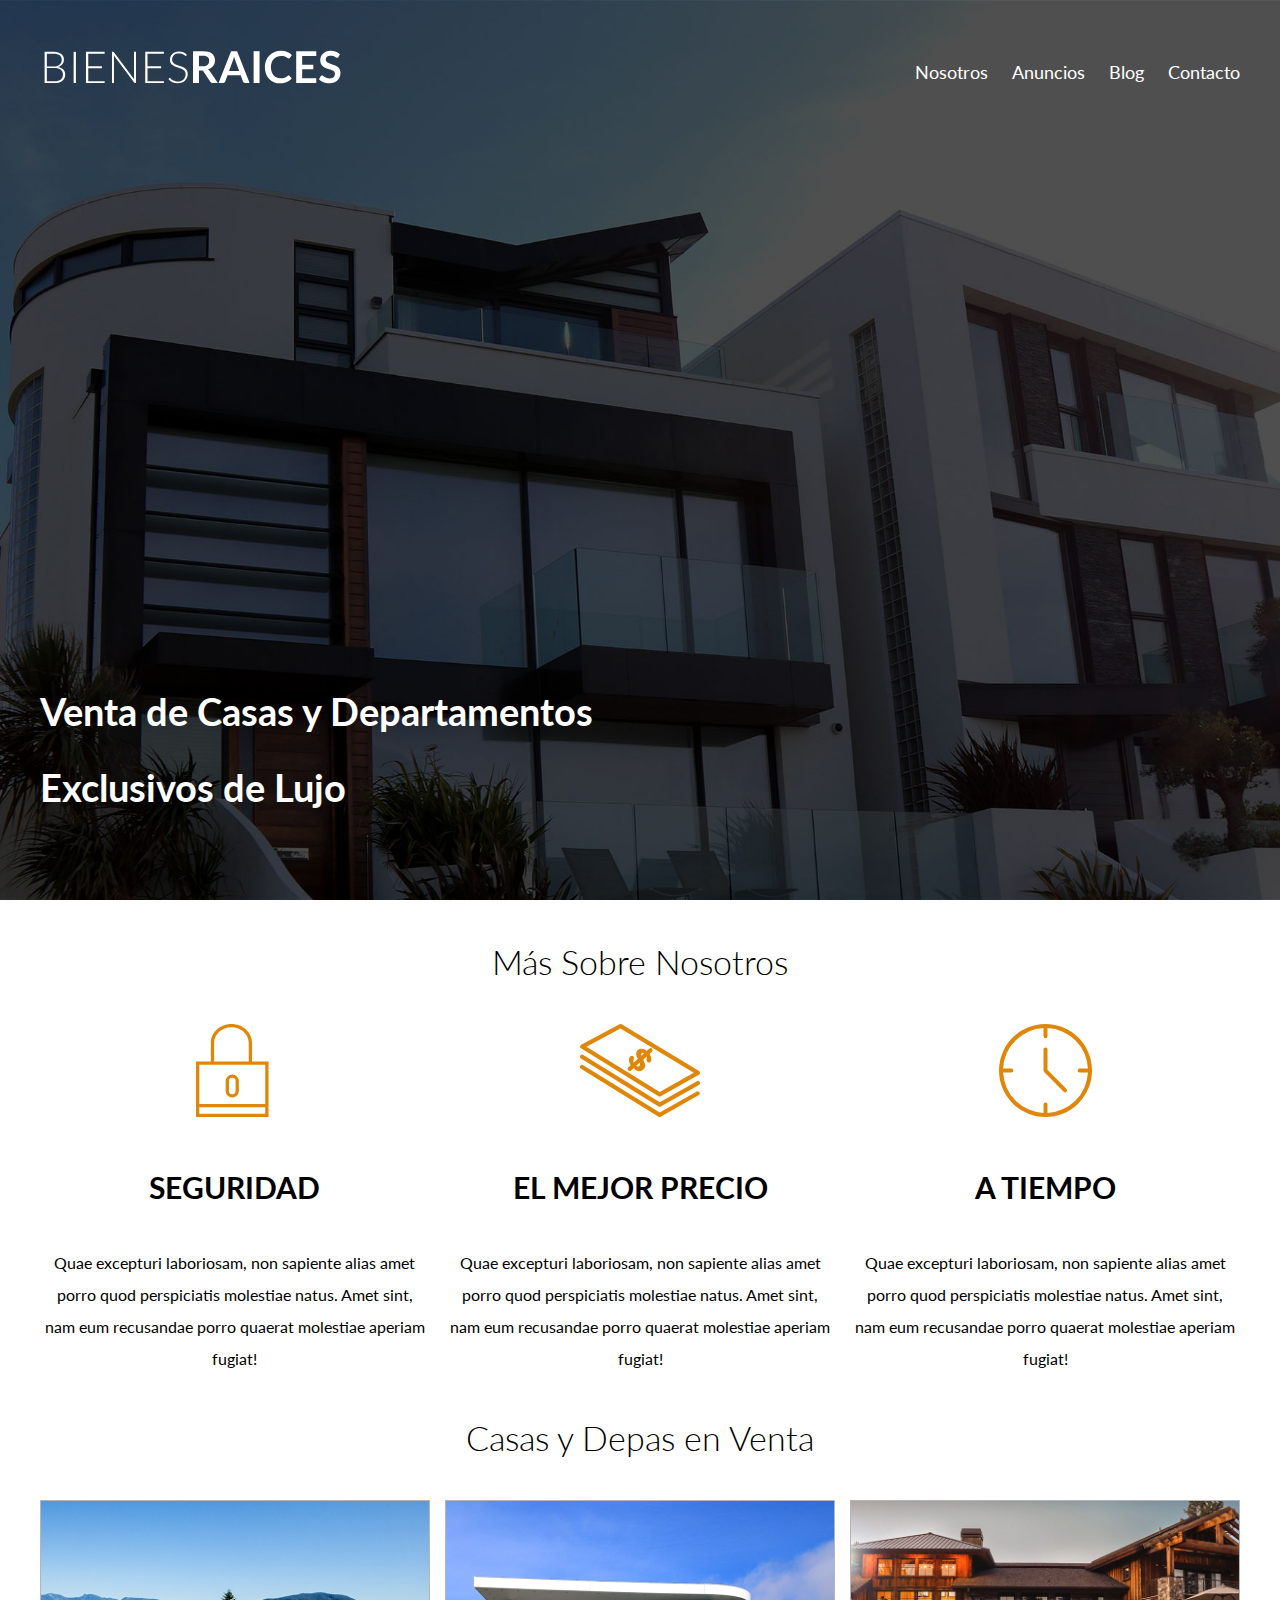
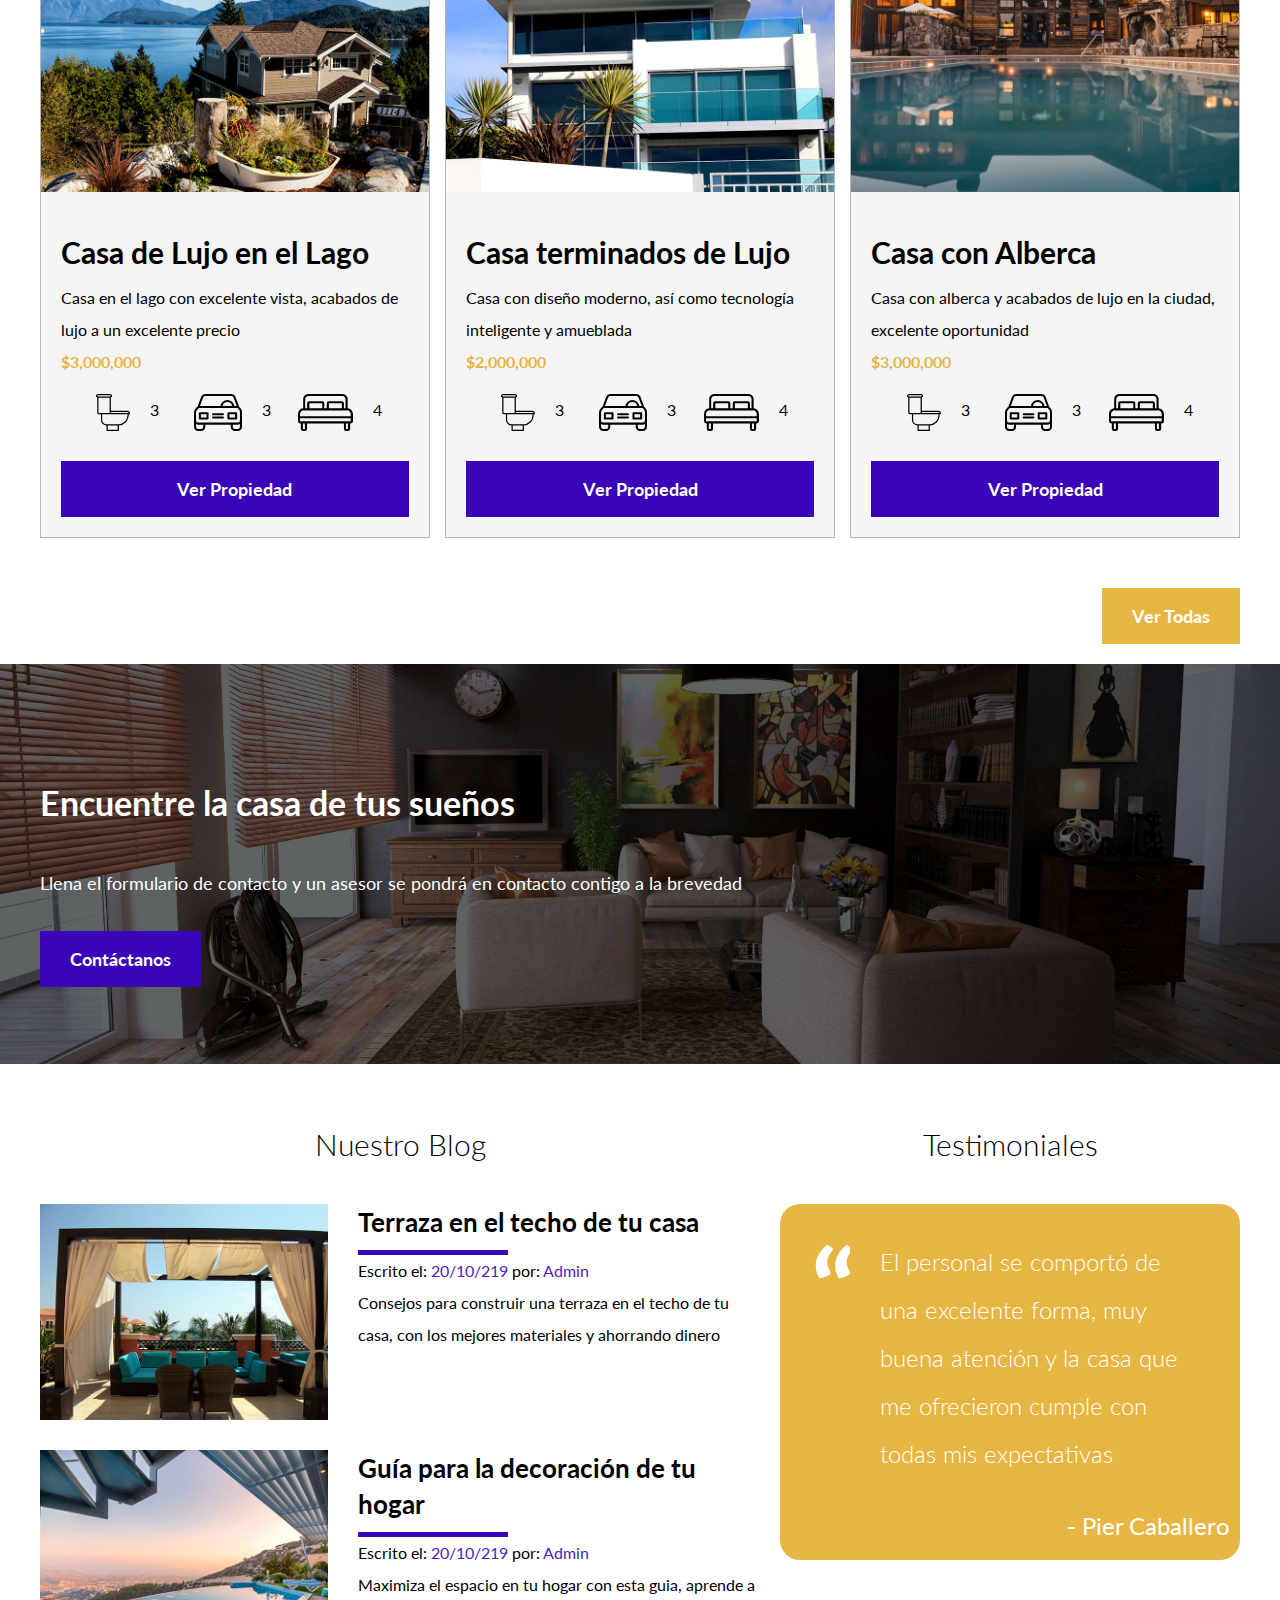
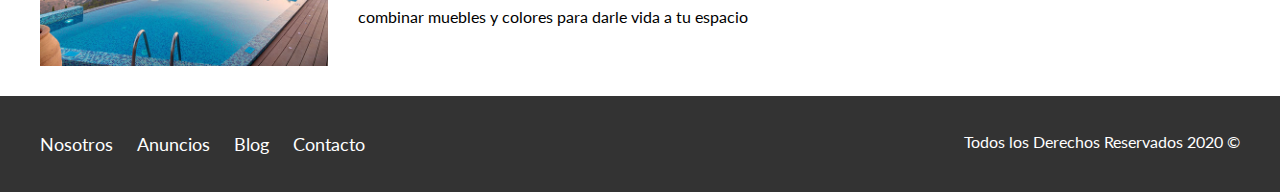
<file: index.html>
<!DOCTYPE html>
<html lang="en">

<head>
    <meta charset="UTF-8">
    <meta name="viewport" content="width=device-width, initial-scale=1.0">
    <title>TuDepaPe!</title>
    <link href="https://fonts.googleapis.com/css2?family=Lato:wght@300;400;700;900&display=swap" rel="stylesheet">
    <link rel="stylesheet" href="css/normalize.css">
    <link rel="stylesheet" href="css/estilos.css">
</head>

<body>
    <header class="site-header inicio">
        <div class="contenedor contenido-header">
            <div class="barra">
                <a href="/">
                    <img src="img/logo.svg" alt="Logotipo de Bienes Raices">
                </a>

                <!-- <div class="mobile-menu">
                    <a href="#navegacion">
                        <img src="img/barras.svg" alt="Icono Menu">
                    </a>
                </div> -->

                <nav id="navegacion" class="navegacion">
                    <a href="nosotros.html">Nosotros</a>
                    <a href="anuncios.html">Anuncios</a>
                    <a href="blog.html">Blog</a>
                    <a href="contacto.html">Contacto</a>
                </nav>
            </div>
            <h1>Venta de Casas y Departamentos Exclusivos de Lujo</h1>
        </div>
        <!-- contenedor -->
    </header>

    <section class="contenedor seccion">
        <h2 class="fw-300 centrar-texto">Más Sobre Nosotros</h2>

        <div class="iconos-nosotros">
            <div class="icono">
                <img src="img/icono1.svg" alt="Icono seguridad">
                <h3>Seguridad</h3>
                <p>Quae excepturi laboriosam, non sapiente alias amet porro quod perspiciatis molestiae natus. Amet sint, nam eum recusandae porro quaerat molestiae aperiam fugiat!</p>
            </div>

            <div class="icono">
                <img src="img/icono2.svg" alt="Icono mejor precio">
                <h3>El Mejor Precio</h3>
                <p>Quae excepturi laboriosam, non sapiente alias amet porro quod perspiciatis molestiae natus. Amet sint, nam eum recusandae porro quaerat molestiae aperiam fugiat!</p>
            </div>

            <div class="icono">
                <img src="img/icono3.svg" alt="Icono a tiempo">
                <h3>A Tiempo</h3>
                <p>Quae excepturi laboriosam, non sapiente alias amet porro quod perspiciatis molestiae natus. Amet sint, nam eum recusandae porro quaerat molestiae aperiam fugiat!</p>
            </div>
        </div>
    </section>

    <main class="contenedor seccion">

        <h2 class="fw-300 centrar-texto">Casas y Depas en Venta</h2>

        <div class="contenedor-anuncios">
            <div class="anuncio">
                <img src="img/anuncio1.jpg" alt="Anuncio casa en el lago">
                <div class="contenido-anuncio">
                    <h3>Casa de Lujo en el Lago</h3>
                    <p>Casa en el lago con excelente vista, acabados de lujo a un excelente precio</p>
                    <p class="precio">$3,000,000</p>

                    <ul class="iconos-caracteristicas">
                        <li>
                            <img src="img/icono_wc.svg" alt="icono wc">
                            <p>3</p>
                        </li>
                        <li>
                            <img src="img/icono_estacionamiento.svg" alt="icono autos">
                            <p>3</p>
                        </li>
                        <li>
                            <img src="img/icono_dormitorio.svg" alt="icono habitaciones">
                            <p>4</p>
                        </li>
                    </ul>

                    <a href="anuncio.html" class="boton boton-morado d-block">Ver Propiedad</a>
                </div>
            </div>

            <div class="anuncio">
                <img src="img/anuncio2.jpg" alt="Anuncio casa de lujo">
                <div class="contenido-anuncio">
                    <h3>Casa terminados de Lujo</h3>
                    <p>Casa con diseño moderno, así como tecnología inteligente y amueblada</p>
                    <p class="precio">$2,000,000</p>

                    <ul class="iconos-caracteristicas">
                        <li>
                            <img src="img/icono_wc.svg" alt="icono wc">
                            <p>3</p>
                        </li>
                        <li>
                            <img src="img/icono_estacionamiento.svg" alt="icono autos">
                            <p>3</p>
                        </li>
                        <li>
                            <img src="img/icono_dormitorio.svg" alt="icono habitaciones">
                            <p>4</p>
                        </li>
                    </ul>

                    <a href="anuncio.html" class="boton boton-morado d-block">Ver Propiedad</a>
                </div>
            </div>

            <div class="anuncio">
                <img src="img/anuncio3.jpg" alt="Anuncio casa con alberca">
                <div class="contenido-anuncio">
                    <h3>Casa con Alberca</h3>
                    <p>Casa con alberca y acabados de lujo en la ciudad, excelente oportunidad</p>
                    <p class="precio">$3,000,000</p>

                    <ul class="iconos-caracteristicas">
                        <li>
                            <img src="img/icono_wc.svg" alt="icono wc">
                            <p>3</p>
                        </li>
                        <li>
                            <img src="img/icono_estacionamiento.svg" alt="icono autos">
                            <p>3</p>
                        </li>
                        <li>
                            <img src="img/icono_dormitorio.svg" alt="icono habitaciones">
                            <p>4</p>
                        </li>
                    </ul>

                    <a href="anuncio.html" class="boton boton-morado d-block">Ver Propiedad</a>
                </div>
            </div>

        </div>
        <div class="ver-todas">
            <a href="anuncios.html" class="boton boton-dorado">Ver Todas</a>
        </div>
    </main>

    <section class="imagen-contacto">
        <div class="contenedor contenido-contacto">
            <h2>Encuentre la casa de tus sueños</h2>
            <p>Llena el formulario de contacto y un asesor se pondrá en contacto contigo a la brevedad</p>
            <a href="contacto.html" class="boton boton-morado">Contáctanos</a>
        </div>
    </section>

    <div class="seccion-inferior contenedor seccion">
        <section class="blog">
            <h3 class="centrar-texto fw-300">Nuestro Blog</h3>

            <article class="entrada-blog">
                <div class="imagen">
                    <img src="img/blog1.jpg" alt="Entrada de blog">
                </div>
                <div class="texto-entrada">
                    <a href="entrada.html">
                        <h4>Terraza en el techo de tu casa</h4>
                    </a>
                    <p>Escrito el: <span>20/10/219</span> por: <span>Admin</span></p>
                    <p>Consejos para construir una terraza en el techo de tu casa, con los mejores materiales y ahorrando dinero</p>
                </div>
            </article>


            <article class="entrada-blog">
                <div class="imagen">
                    <img src="img/blog2.jpg" alt="Entrada de blog">
                </div>
                <div class="texto-entrada">
                    <a href="entrada.html">
                        <h4>Guía para la decoración de tu hogar</h4>
                    </a>
                    <p>Escrito el: <span>20/10/219</span> por: <span>Admin</span></p>
                    <p>Maximiza el espacio en tu hogar con esta guia, aprende a combinar muebles y colores para darle vida a tu espacio
                        <p>
                </div>
            </article>
        </section>


        <section class="testimoniales">
            <h3 class="centrar-texto fw-300">Testimoniales</h3>
            <div class="testimonial">
                <blockquote>El personal se comportó de una excelente forma, muy buena atención y la casa que me ofrecieron cumple con todas mis expectativas</blockquote>

                <p>- Pier Caballero</p>
            </div>
        </section>
    </div>

    <footer class="site-footer seccion">
        <div class="contenedor contenedor-footer">
            <nav class="navegacion">
                <a href="nosotros.html">Nosotros</a>
                <a href="anuncios.html">Anuncios</a>
                <a href="blog.html">Blog</a>
                <a href="contacto.html">Contacto</a>
            </nav>

            <div class="copyright">
                <p>Todos los Derechos Reservados 2020 &copy;</p>
            </div>
        </div>
    </footer>
</body>

</html>
</file>
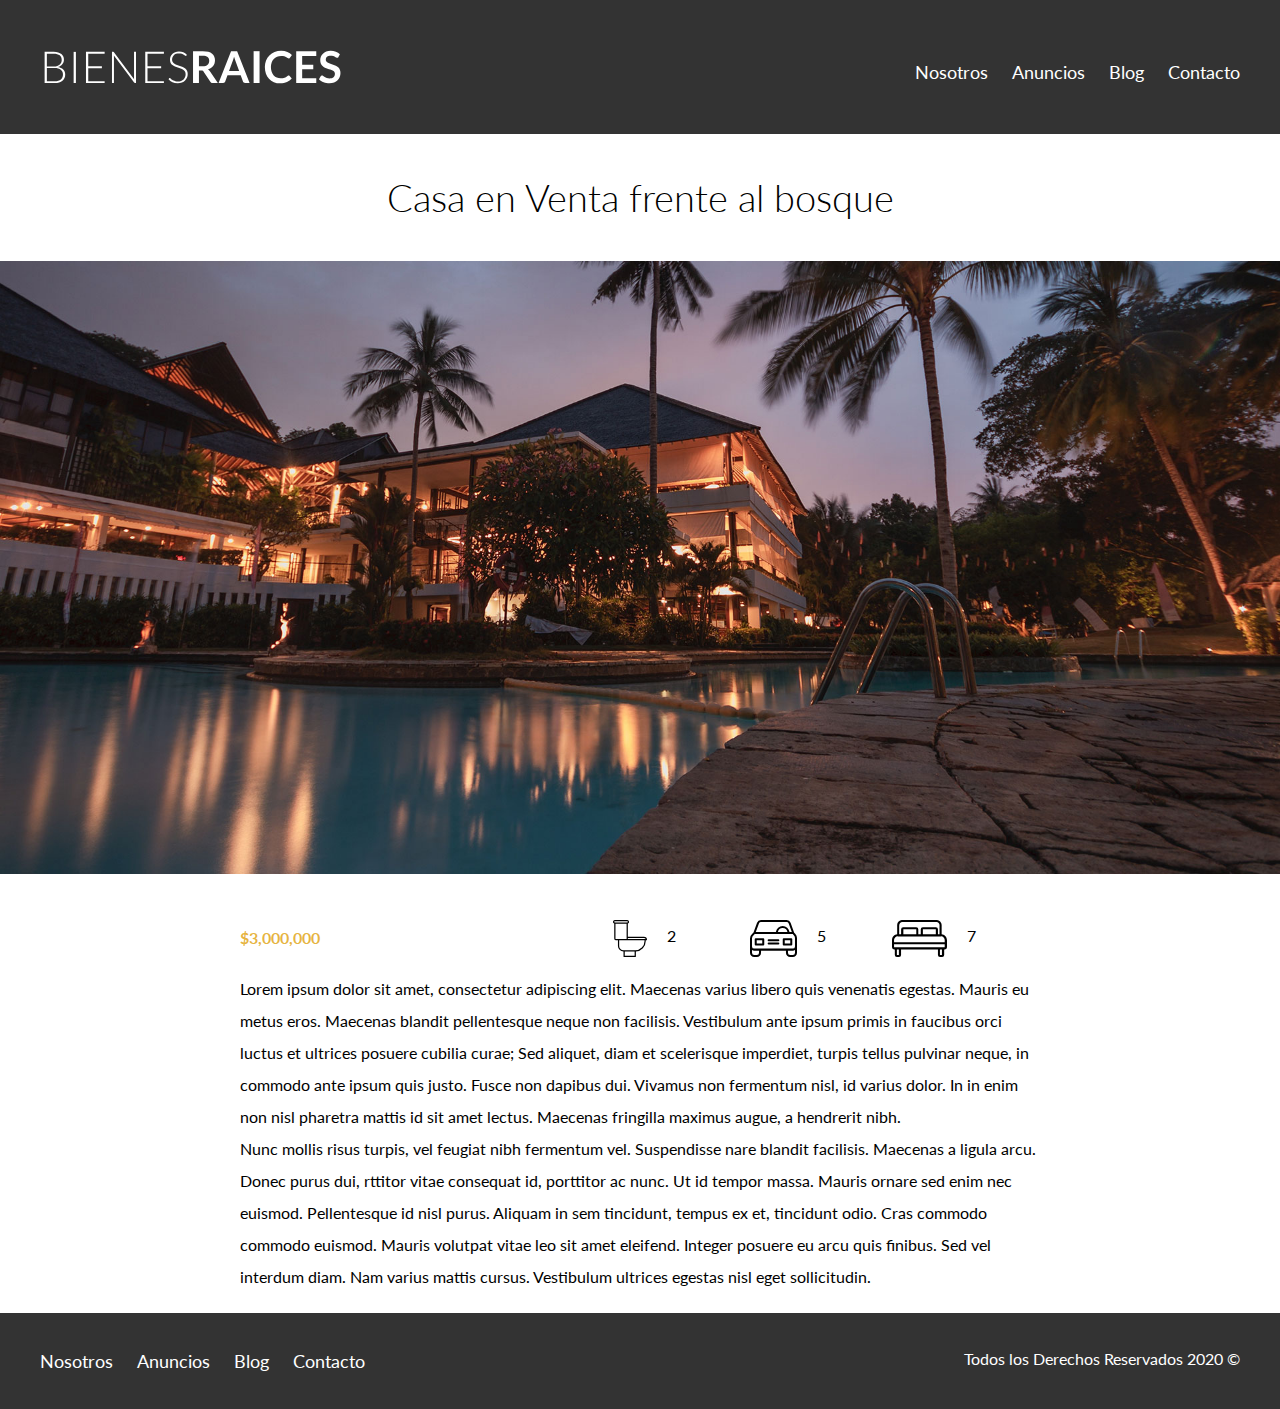
<file: anuncio.html>
<!DOCTYPE html>
<html lang="en">

<head>
    <meta charset="UTF-8">
    <meta name="viewport" content="width=device-width, initial-scale=1.0">
    <title>TuDepaPe!</title>
    <link href="https://fonts.googleapis.com/css2?family=Lato:wght@300;400;700;900&display=swap" rel="stylesheet">
    <link rel="stylesheet" href="css/normalize.css">
    <link rel="stylesheet" href="css/estilos.css">
</head>

<body>
    <header class="site-header">
        <div class="contenedor contenido-header">
            <div class="barra">
                <a href="/">
                    <img src="img/logo.svg" alt="Logotipo de Bienes Raices">
                </a>

                <!-- <div class="mobile-menu">
                    <a href="#navegacion">
                        <img src="img/barras.svg" alt="Icono Menu">
                    </a>
                </div> -->

                <nav id="navegacion" class="navegacion">
                    <a href="nosotros.html">Nosotros</a>
                    <a href="anuncios.html">Anuncios</a>
                    <a href="blog.html">Blog</a>
                    <a href="contacto.html">Contacto</a>
                </nav>
            </div>

        </div>
        <!-- contenedor -->
    </header>

    <h1 class="fw-300 centrar-texto">Casa en Venta frente al bosque</h1>
    <img src="img/destacada.jpg" alt="Imagen Anuncio">

    <main class="contenedor seccion contenido-centrado">
        <div class="resumen-propiedad">
            <p class="precio">$3,000,000</p>
            <ul class="iconos-caracteristicas">
                <li>
                    <img src="img/icono_wc.svg" alt="icono wc">
                    <p>2</p>
                </li>
                <li>
                    <img src="img/icono_estacionamiento.svg" alt="icono autos">
                    <p>5</p>
                </li>
                <li>
                    <img src="img/icono_dormitorio.svg" alt="icono habitaciones">
                    <p>7</p>
                </li>
            </ul>

        </div>
        <!--resumen de propiedad-->

        <p>
            Lorem ipsum dolor sit amet, consectetur adipiscing elit. Maecenas varius libero quis venenatis egestas. Mauris eu metus eros. Maecenas blandit pellentesque neque non facilisis. Vestibulum ante ipsum primis in faucibus orci luctus et ultrices posuere cubilia
            curae; Sed aliquet, diam et scelerisque imperdiet, turpis tellus pulvinar neque, in commodo ante ipsum quis justo. Fusce non dapibus dui. Vivamus non fermentum nisl, id varius dolor. In in enim non nisl pharetra mattis id sit amet lectus.
            Maecenas fringilla maximus augue, a hendrerit nibh.</p>


        <p>
            Nunc mollis risus turpis, vel feugiat nibh fermentum vel. Suspendisse nare blandit facilisis. Maecenas a ligula arcu. Donec purus dui, rttitor vitae consequat id, porttitor ac nunc. Ut id tempor massa. Mauris ornare sed enim nec euismod. Pellentesque
            id nisl purus. Aliquam in sem tincidunt, tempus ex et, tincidunt odio. Cras commodo commodo euismod. Mauris volutpat vitae leo sit amet eleifend. Integer posuere eu arcu quis finibus. Sed vel interdum diam. Nam varius mattis cursus. Vestibulum
            ultrices egestas nisl eget sollicitudin.
        </p>
    </main>

    <footer class="site-footer seccion">
        <div class="contenedor contenedor-footer">
            <nav class="navegacion">
                <a href="nosotros.html">Nosotros</a>
                <a href="anuncios.html">Anuncios</a>
                <a href="blog.html">Blog</a>
                <a href="contacto.html">Contacto</a>
            </nav>

            <div class="copyright">
                <p>Todos los Derechos Reservados 2020 &copy;</p>
            </div>
        </div>
    </footer>
</body>

</html>
</file>
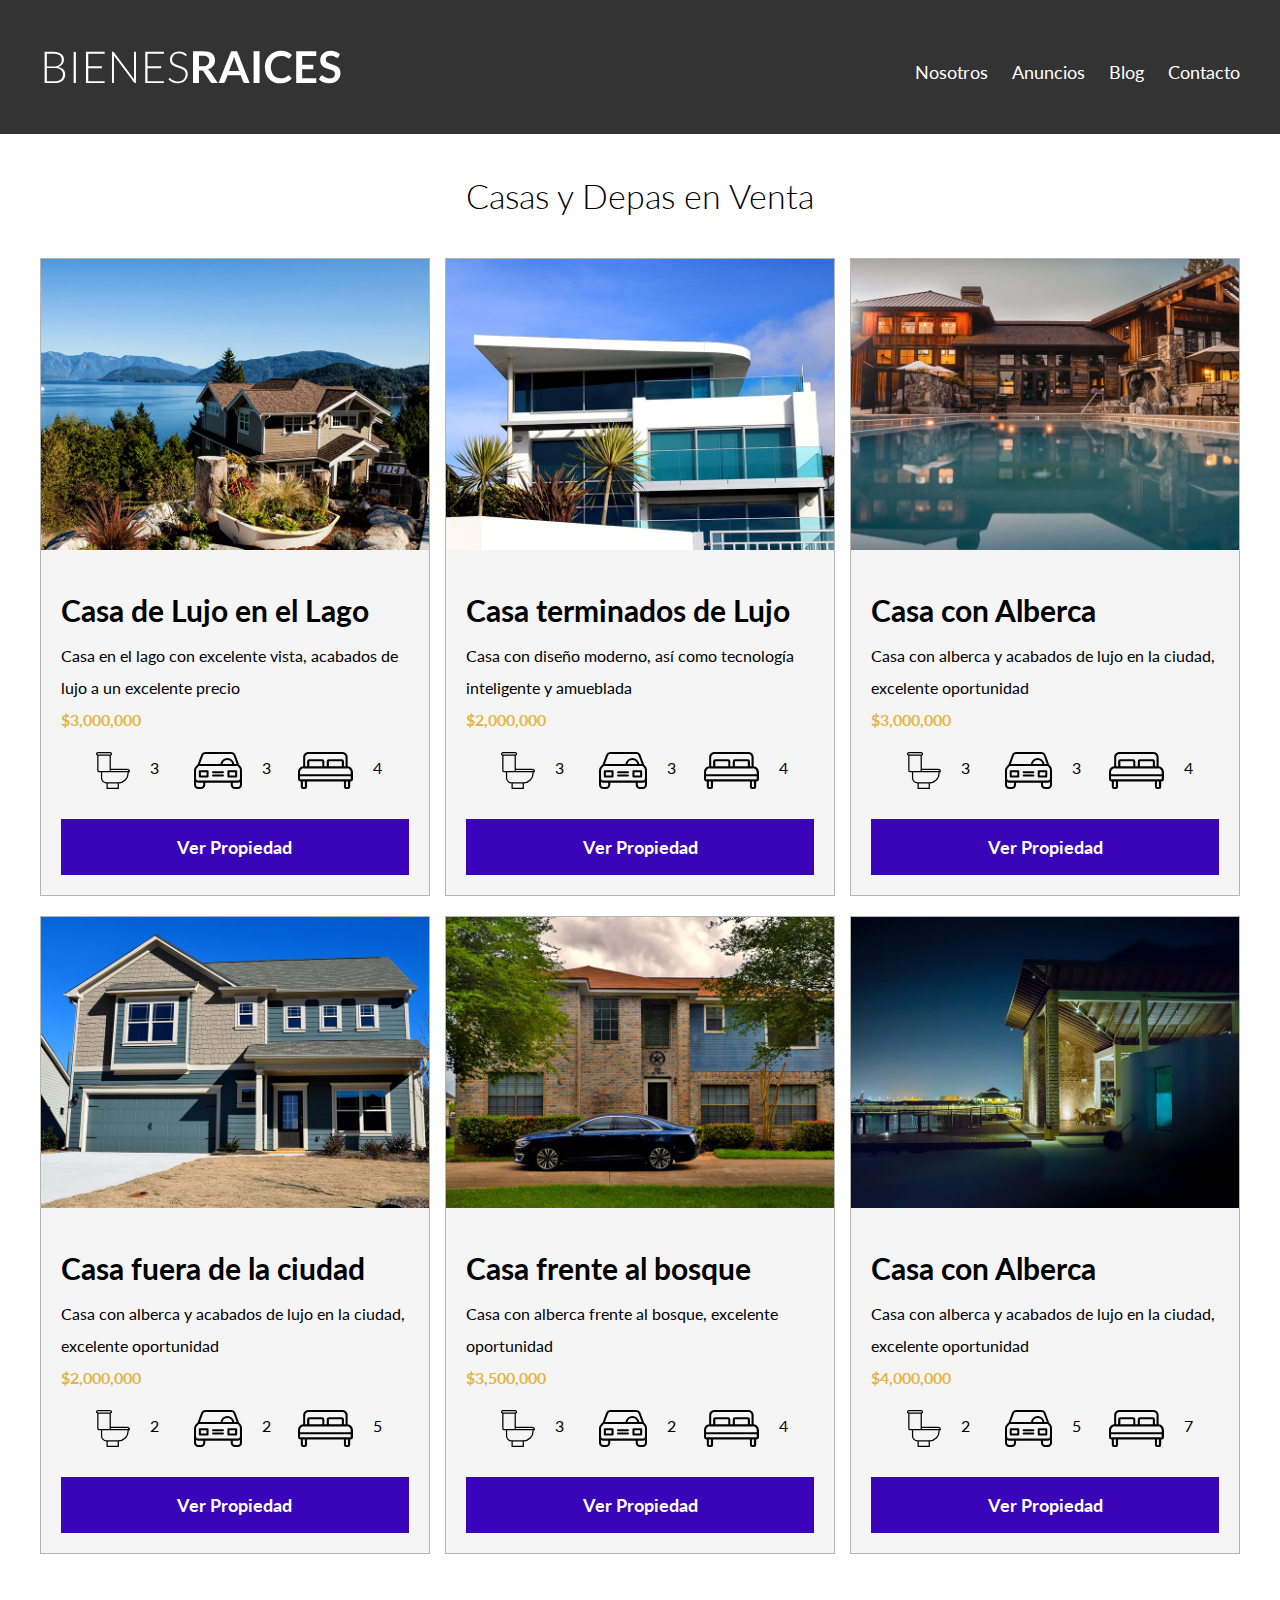
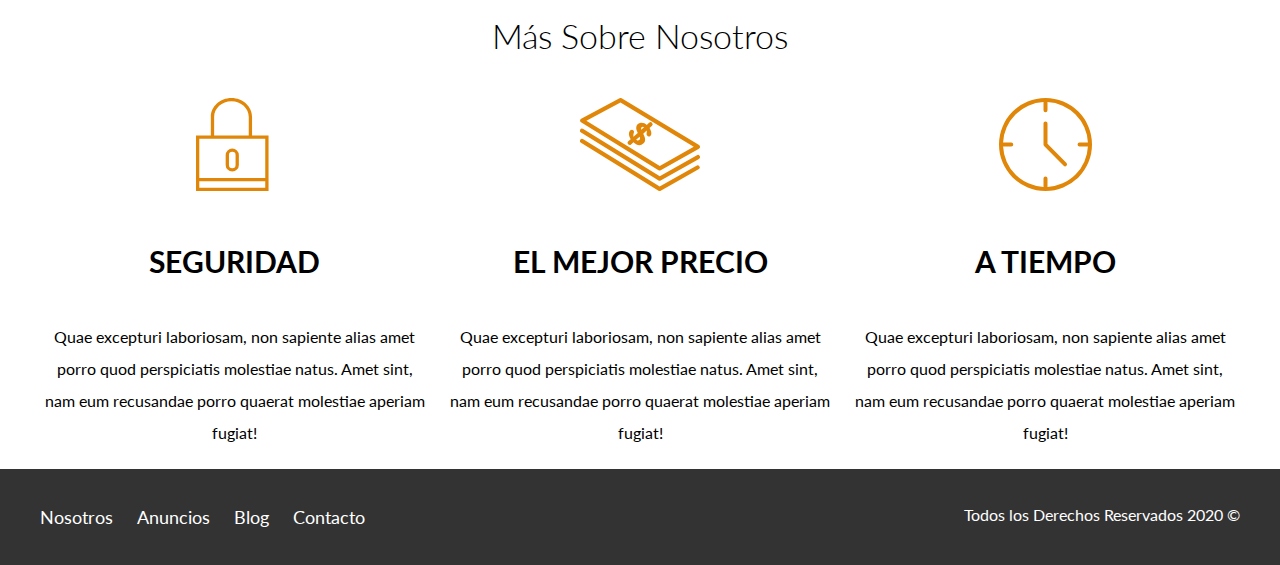
<file: anuncios.html>
<!DOCTYPE html>
<html lang="en">

<head>
    <meta charset="UTF-8">
    <meta name="viewport" content="width=device-width, initial-scale=1.0">
    <title>TuDepaPe!</title>
    <link href="https://fonts.googleapis.com/css2?family=Lato:wght@300;400;700;900&display=swap" rel="stylesheet">
    <link rel="stylesheet" href="css/normalize.css">
    <link rel="stylesheet" href="css/estilos.css">
</head>

<body>
    <header class="site-header">
        <div class="contenedor contenido-header">
            <div class="barra">
                <a href="/">
                    <img src="img/logo.svg" alt="Logotipo de Bienes Raices">
                </a>

                <!-- <div class="mobile-menu">
                    <a href="#navegacion">
                        <img src="img/barras.svg" alt="Icono Menu">
                    </a>
                </div> -->

                <nav id="navegacion" class="navegacion">
                    <a href="nosotros.html">Nosotros</a>
                    <a href="anuncios.html">Anuncios</a>
                    <a href="blog.html">Blog</a>
                    <a href="contacto.html">Contacto</a>
                </nav>
            </div>

        </div>
        <!-- contenedor -->
    </header>

    <main class="contenedor seccion">

        <h2 class="fw-300 centrar-texto">Casas y Depas en Venta</h2>

        <div class="contenedor-anuncios">
            <div class="anuncio">
                <img src="img/anuncio1.jpg" alt="Anuncio casa en el lago">
                <div class="contenido-anuncio">
                    <h3>Casa de Lujo en el Lago</h3>
                    <p>Casa en el lago con excelente vista, acabados de lujo a un excelente precio</p>
                    <p class="precio">$3,000,000</p>

                    <ul class="iconos-caracteristicas">
                        <li>
                            <img src="img/icono_wc.svg" alt="icono wc">
                            <p>3</p>
                        </li>
                        <li>
                            <img src="img/icono_estacionamiento.svg" alt="icono autos">
                            <p>3</p>
                        </li>
                        <li>
                            <img src="img/icono_dormitorio.svg" alt="icono habitaciones">
                            <p>4</p>
                        </li>
                    </ul>

                    <a href="anuncio.html" class="boton boton-morado d-block">Ver Propiedad</a>
                </div>
            </div>

            <div class="anuncio">
                <img src="img/anuncio2.jpg" alt="Anuncio casa de lujo">
                <div class="contenido-anuncio">
                    <h3>Casa terminados de Lujo</h3>
                    <p>Casa con diseño moderno, así como tecnología inteligente y amueblada</p>
                    <p class="precio">$2,000,000</p>

                    <ul class="iconos-caracteristicas">
                        <li>
                            <img src="img/icono_wc.svg" alt="icono wc">
                            <p>3</p>
                        </li>
                        <li>
                            <img src="img/icono_estacionamiento.svg" alt="icono autos">
                            <p>3</p>
                        </li>
                        <li>
                            <img src="img/icono_dormitorio.svg" alt="icono habitaciones">
                            <p>4</p>
                        </li>
                    </ul>

                    <a href="anuncio.html" class="boton boton-morado d-block">Ver Propiedad</a>
                </div>
            </div>

            <div class="anuncio">
                <img src="img/anuncio3.jpg" alt="Anuncio casa con alberca">
                <div class="contenido-anuncio">
                    <h3>Casa con Alberca</h3>
                    <p>Casa con alberca y acabados de lujo en la ciudad, excelente oportunidad</p>
                    <p class="precio">$3,000,000</p>

                    <ul class="iconos-caracteristicas">
                        <li>
                            <img src="img/icono_wc.svg" alt="icono wc">
                            <p>3</p>
                        </li>
                        <li>
                            <img src="img/icono_estacionamiento.svg" alt="icono autos">
                            <p>3</p>
                        </li>
                        <li>
                            <img src="img/icono_dormitorio.svg" alt="icono habitaciones">
                            <p>4</p>
                        </li>
                    </ul>

                    <a href="anuncio.html" class="boton boton-morado d-block">Ver Propiedad</a>
                </div>
                <!--Contenido anuncio-->
            </div>
            <!--anuncio-->

            <div class="anuncio">
                <img src="img/anuncio4.jpg" alt="Anuncio casa de lujo">
                <div class="contenido-anuncio">
                    <h3>Casa fuera de la ciudad</h3>
                    <p>Casa con alberca y acabados de lujo en la ciudad, excelente oportunidad</p>
                    <p class="precio">$2,000,000</p>

                    <ul class="iconos-caracteristicas">
                        <li>
                            <img src="img/icono_wc.svg" alt="icono wc">
                            <p>2</p>
                        </li>
                        <li>
                            <img src="img/icono_estacionamiento.svg" alt="icono autos">
                            <p>2</p>
                        </li>
                        <li>
                            <img src="img/icono_dormitorio.svg" alt="icono habitaciones">
                            <p>5</p>
                        </li>
                    </ul>

                    <a href="anuncio.html" class="boton boton-morado d-block">Ver Propiedad</a>
                </div>
                <!--Contenido anuncio-->
            </div>
            <!--anuncio-->

            <div class="anuncio">
                <img src="img/anuncio5.jpg" alt="Anuncio casa frente al bosque">
                <div class="contenido-anuncio">
                    <h3>Casa frente al bosque</h3>
                    <p>Casa con alberca frente al bosque, excelente oportunidad</p>
                    <p class="precio">$3,500,000</p>

                    <ul class="iconos-caracteristicas">
                        <li>
                            <img src="img/icono_wc.svg" alt="icono wc">
                            <p>3</p>
                        </li>
                        <li>
                            <img src="img/icono_estacionamiento.svg" alt="icono autos">
                            <p>2</p>
                        </li>
                        <li>
                            <img src="img/icono_dormitorio.svg" alt="icono habitaciones">
                            <p>4</p>
                        </li>
                    </ul>

                    <a href="anuncio.html" class="boton boton-morado d-block">Ver Propiedad</a>
                </div>
                <!--Contenido anuncio-->
            </div>
            <!--anuncio-->

            <div class="anuncio">
                <img src="img/anuncio6.jpg" alt="Anuncio casa con alberca">
                <div class="contenido-anuncio">
                    <h3>Casa con Alberca</h3>
                    <p>Casa con alberca y acabados de lujo en la ciudad, excelente oportunidad</p>
                    <p class="precio">$4,000,000</p>

                    <ul class="iconos-caracteristicas">
                        <li>
                            <img src="img/icono_wc.svg" alt="icono wc">
                            <p>2</p>
                        </li>
                        <li>
                            <img src="img/icono_estacionamiento.svg" alt="icono autos">
                            <p>5</p>
                        </li>
                        <li>
                            <img src="img/icono_dormitorio.svg" alt="icono habitaciones">
                            <p>7</p>
                        </li>
                    </ul>

                    <a href="anuncio.html" class="boton boton-morado d-block">Ver Propiedad</a>
                </div>
                <!--Contenido anuncio-->
            </div>
            <!--anuncio-->

        </div>
    </main>

    <section class="contenedor seccion">
        <h2 class="fw-300 centrar-texto">Más Sobre Nosotros</h2>

        <div class="iconos-nosotros">
            <div class="icono">
                <img src="img/icono1.svg" alt="Icono seguridad">
                <h3>Seguridad</h3>
                <p>Quae excepturi laboriosam, non sapiente alias amet porro quod perspiciatis molestiae natus. Amet sint, nam eum recusandae porro quaerat molestiae aperiam fugiat!</p>
            </div>

            <div class="icono">
                <img src="img/icono2.svg" alt="Icono mejor precio">
                <h3>El Mejor Precio</h3>
                <p>Quae excepturi laboriosam, non sapiente alias amet porro quod perspiciatis molestiae natus. Amet sint, nam eum recusandae porro quaerat molestiae aperiam fugiat!</p>
            </div>

            <div class="icono">
                <img src="img/icono3.svg" alt="Icono a tiempo">
                <h3>A Tiempo</h3>
                <p>Quae excepturi laboriosam, non sapiente alias amet porro quod perspiciatis molestiae natus. Amet sint, nam eum recusandae porro quaerat molestiae aperiam fugiat!</p>
            </div>
        </div>
    </section>

    <footer class="site-footer seccion">
        <div class="contenedor contenedor-footer">
            <nav class="navegacion">
                <a href="nosotros.html">Nosotros</a>
                <a href="anuncios.html">Anuncios</a>
                <a href="blog.html">Blog</a>
                <a href="contacto.html">Contacto</a>
            </nav>

            <div class="copyright">
                <p>Todos los Derechos Reservados 2020 &copy;</p>
            </div>
        </div>
    </footer>
</body>

</html>
</file>
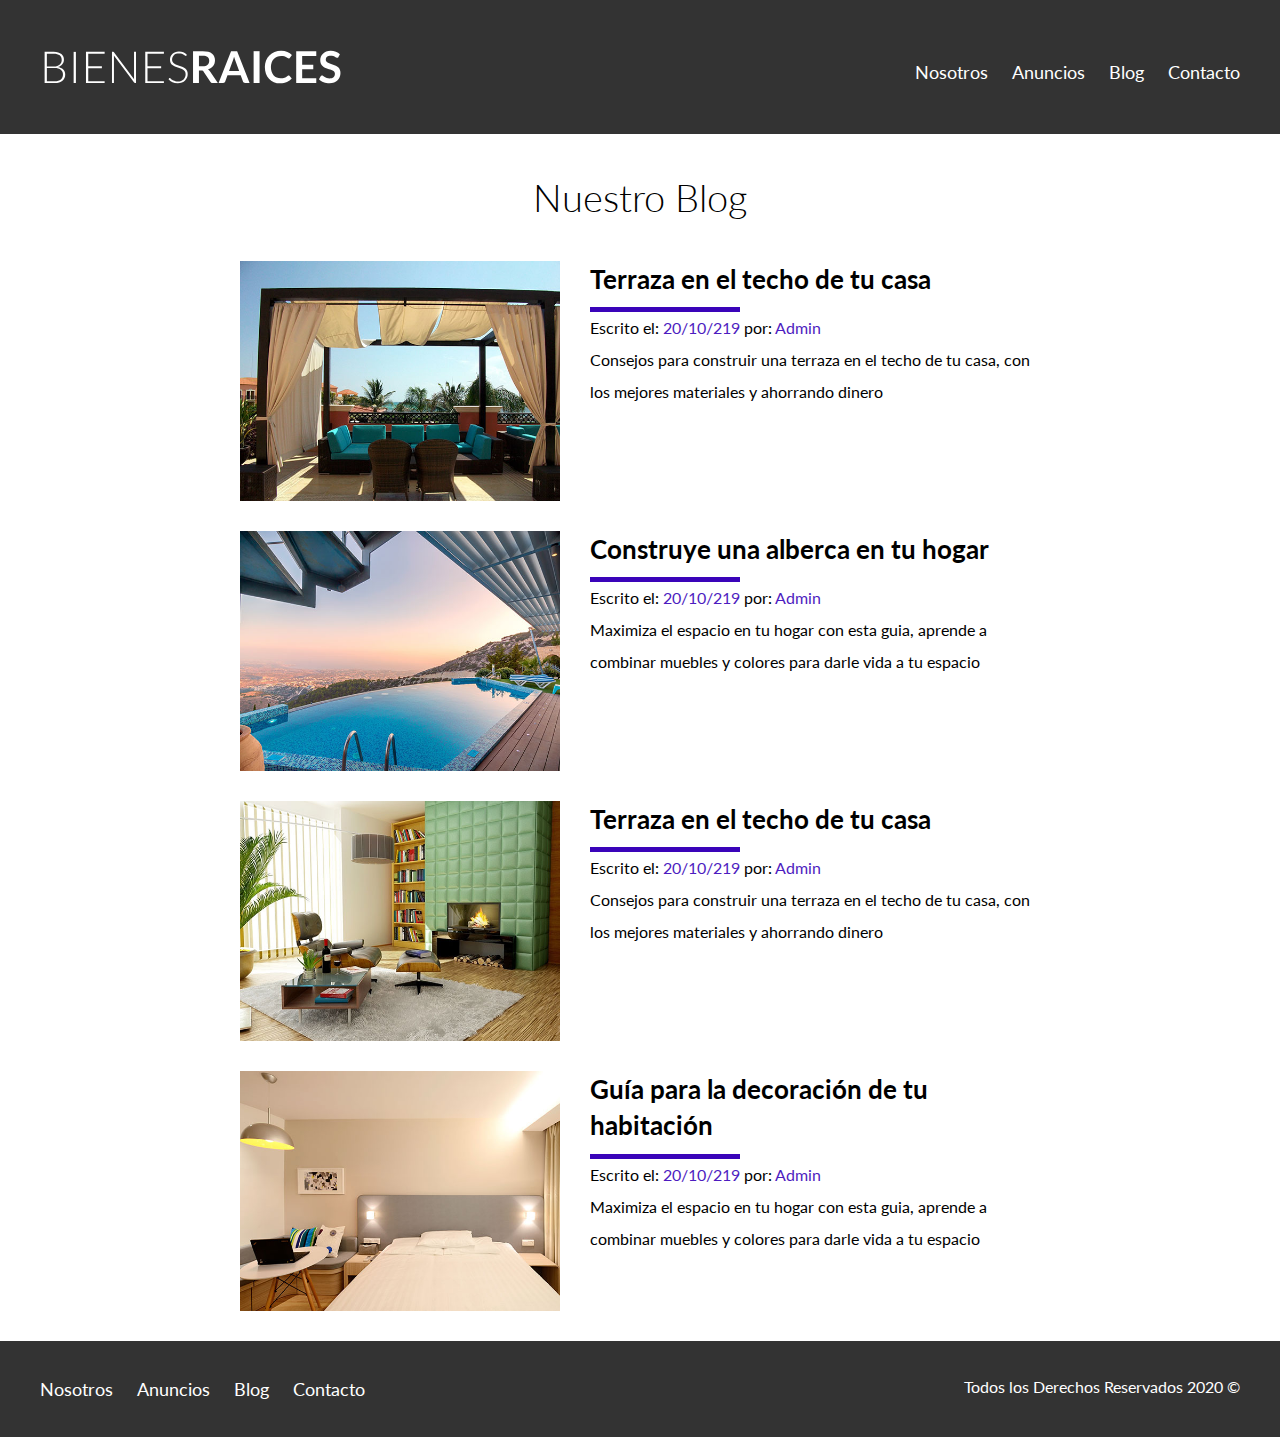
<file: blog.html>
<!DOCTYPE html>
<html lang="en">

<head>
    <meta charset="UTF-8">
    <meta name="viewport" content="width=device-width, initial-scale=1.0">
    <title>TuDepaPe!</title>
    <link href="https://fonts.googleapis.com/css2?family=Lato:wght@300;400;700;900&display=swap" rel="stylesheet">
    <link rel="stylesheet" href="css/normalize.css">
    <link rel="stylesheet" href="css/estilos.css">
</head>

<body>
    <header class="site-header">
        <div class="contenedor contenido-header">
            <div class="barra">
                <a href="/">
                    <img src="img/logo.svg" alt="Logotipo de Bienes Raices">
                </a>

                <!-- <div class="mobile-menu">
                    <a href="#navegacion">
                        <img src="img/barras.svg" alt="Icono Menu">
                    </a>
                </div> -->

                <nav id="navegacion" class="navegacion">
                    <a href="nosotros.html">Nosotros</a>
                    <a href="anuncios.html">Anuncios</a>
                    <a href="blog.html">Blog</a>
                    <a href="contacto.html">Contacto</a>
                </nav>
            </div>

        </div>
        <!-- contenedor -->
    </header>


    <main class="contenedor seccion contenido-centrado">
        <h1 class="fw-300 centrar-texto">Nuestro Blog</h1>

        <article class="entrada-blog">
            <div class="imagen">
                <img src="img/blog1.jpg" alt="Entrada de blog">
            </div>
            <div class="texto-entrada">
                <a href="entrada.html">
                    <h4>Terraza en el techo de tu casa</h4>
                </a>
                <p>Escrito el: <span>20/10/219</span> por: <span>Admin</span></p>
                <p>Consejos para construir una terraza en el techo de tu casa, con los mejores materiales y ahorrando dinero</p>
            </div>
        </article>


        <article class="entrada-blog">
            <div class="imagen">
                <img src="img/blog2.jpg" alt="Entrada de blog">
            </div>
            <div class="texto-entrada">
                <a href="">
                    <h4>Construye una alberca en tu hogar</h4>
                </a>
                <p>Escrito el: <span>20/10/219</span> por: <span>Admin</span></p>
                <p>Maximiza el espacio en tu hogar con esta guia, aprende a combinar muebles y colores para darle vida a tu espacio
                    <p>
            </div>
        </article>

        <article class="entrada-blog">
            <div class="imagen">
                <img src="img/blog3.jpg" alt="Entrada de blog">
            </div>
            <div class="texto-entrada">
                <a href="#">
                    <h4>Terraza en el techo de tu casa</h4>
                </a>
                <p>Escrito el: <span>20/10/219</span> por: <span>Admin</span></p>
                <p>Consejos para construir una terraza en el techo de tu casa, con los mejores materiales y ahorrando dinero</p>
            </div>
        </article>


        <article class="entrada-blog">
            <div class="imagen">
                <img src="img/blog4.jpg" alt="Entrada de blog">
            </div>
            <div class="texto-entrada">
                <a href="">
                    <h4>Guía para la decoración de tu habitación</h4>
                </a>
                <p>Escrito el: <span>20/10/219</span> por: <span>Admin</span></p>
                <p>Maximiza el espacio en tu hogar con esta guia, aprende a combinar muebles y colores para darle vida a tu espacio
                    <p>
            </div>
        </article>
    </main>

    <footer class="site-footer seccion">
        <div class="contenedor contenedor-footer">
            <nav class="navegacion">
                <a href="nosotros.html">Nosotros</a>
                <a href="anuncios.html">Anuncios</a>
                <a href="blog.html">Blog</a>
                <a href="contacto.html">Contacto</a>
            </nav>

            <div class="copyright">
                <p>Todos los Derechos Reservados 2020 &copy;</p>
            </div>
        </div>
    </footer>
</body>

</html>
</file>
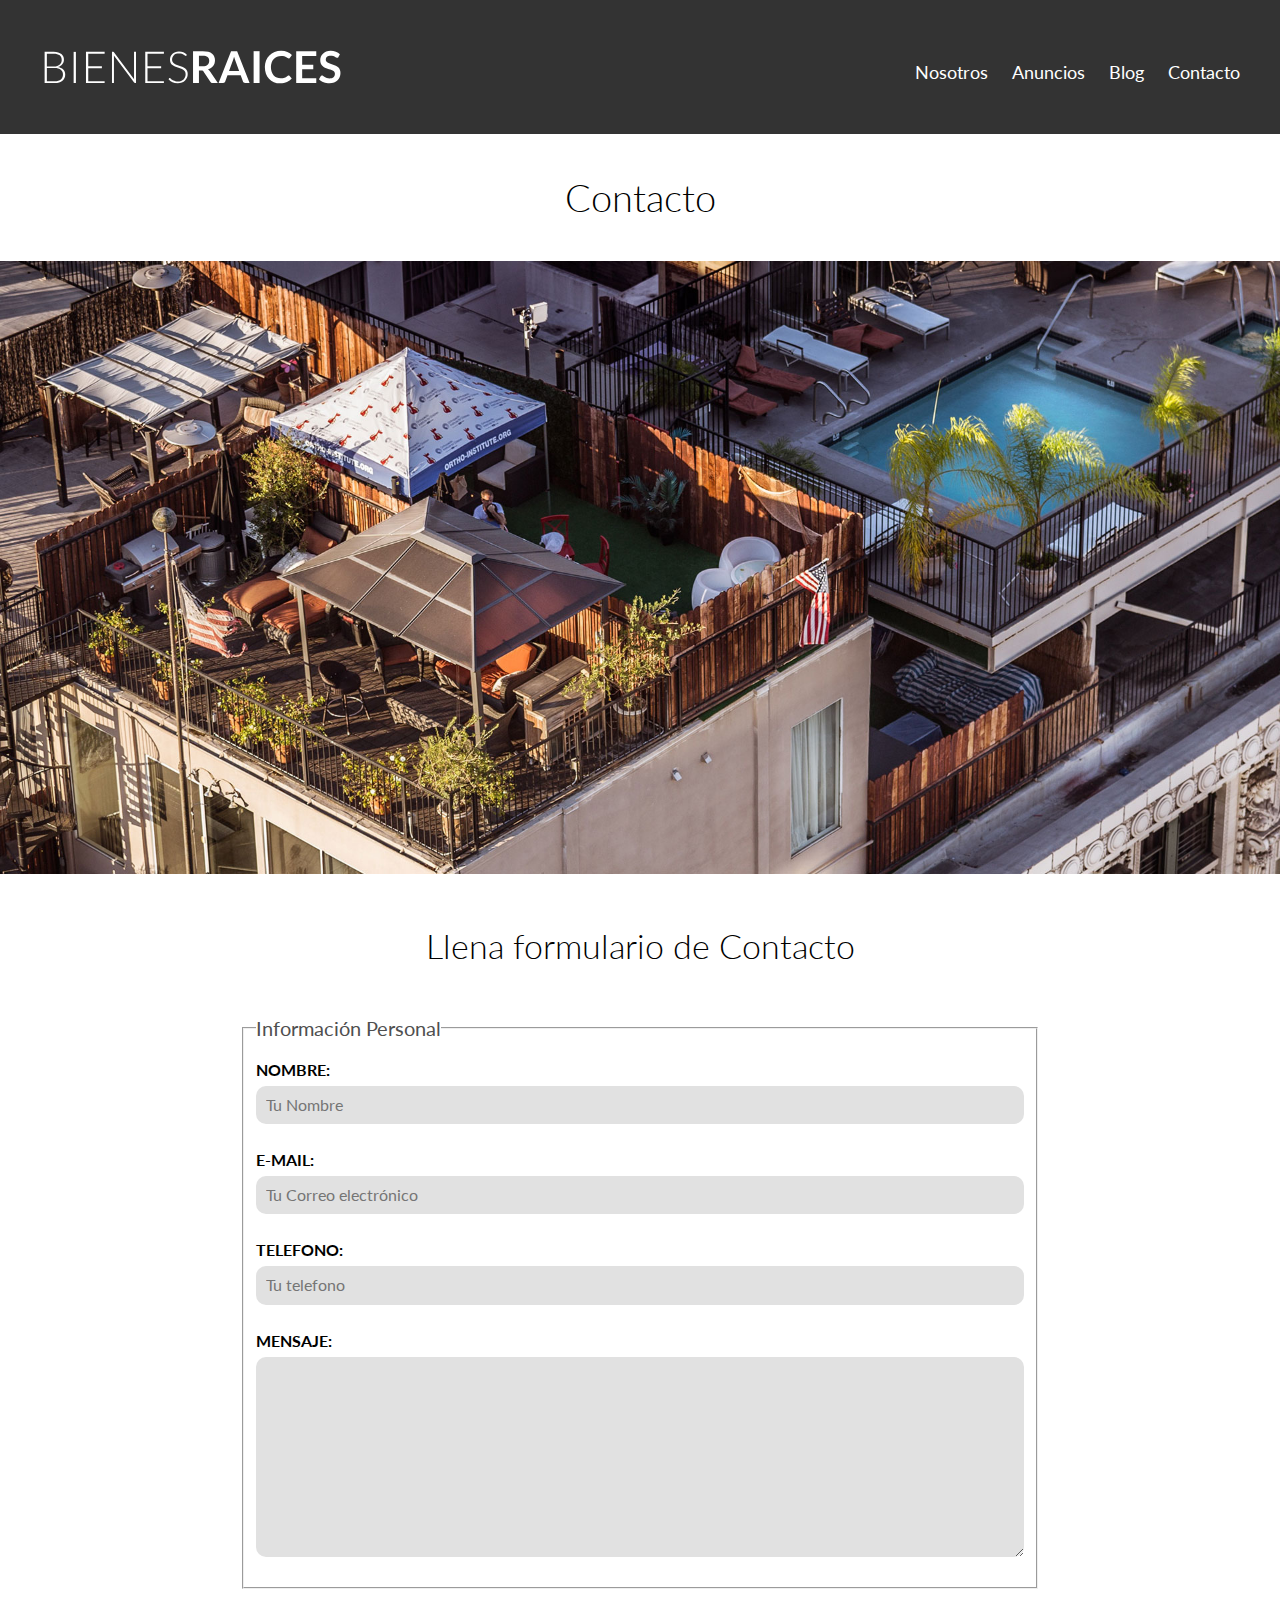
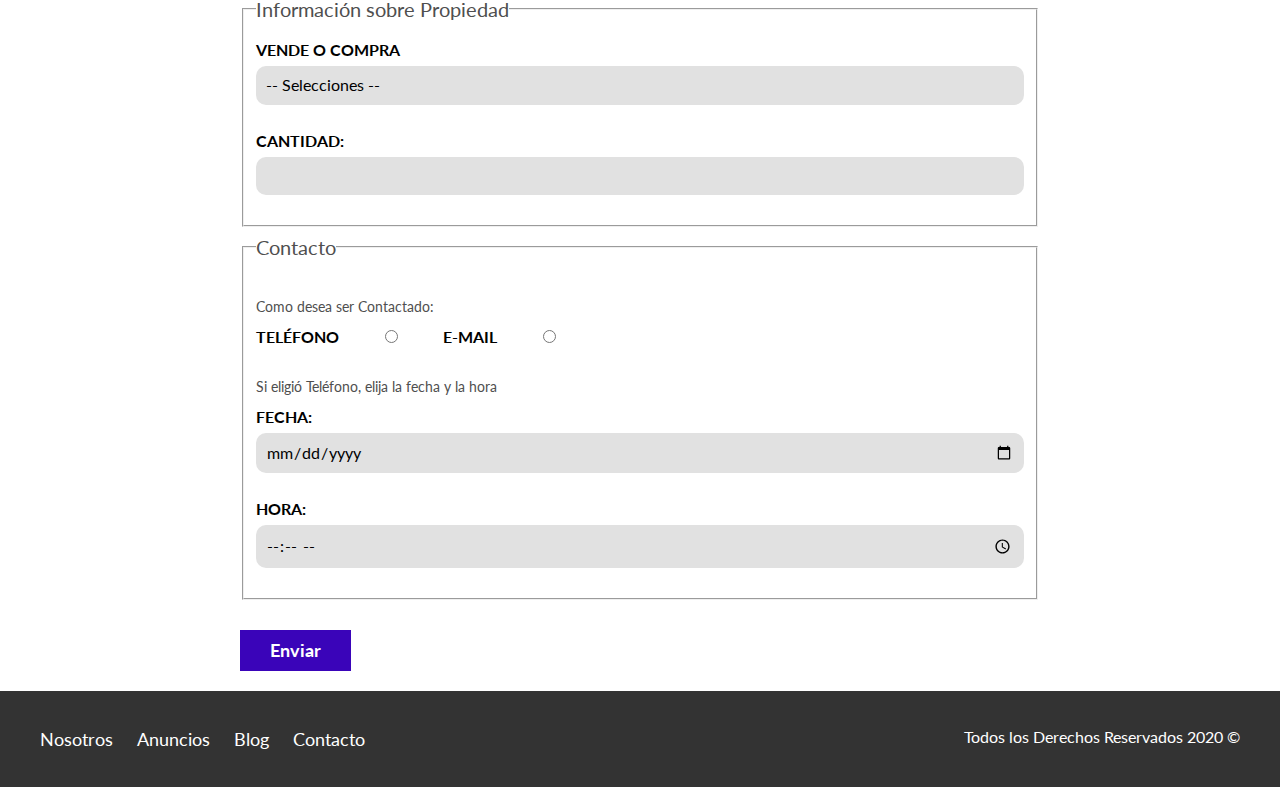
<file: contacto.html>
<!DOCTYPE html>
<html lang="en">

<head>
    <meta charset="UTF-8">
    <meta name="viewport" content="width=device-width, initial-scale=1.0">
    <title>TuDepaPe!</title>
    <link href="https://fonts.googleapis.com/css2?family=Lato:wght@300;400;700;900&display=swap" rel="stylesheet">
    <link rel="stylesheet" href="css/normalize.css">
    <link rel="stylesheet" href="css/estilos.css">
</head>

<body>
    <header class="site-header">
        <div class="contenedor contenido-header">
            <div class="barra">
                <a href="/">
                    <img src="img/logo.svg" alt="Logotipo de Bienes Raices">
                </a>

                <!-- <div class="mobile-menu">
                    <a href="#navegacion">
                        <img src="img/barras.svg" alt="Icono Menu">
                    </a>
                </div> -->

                <nav id="navegacion" class="navegacion">
                    <a href="nosotros.html">Nosotros</a>
                    <a href="anuncios.html">Anuncios</a>
                    <a href="blog.html">Blog</a>
                    <a href="contacto.html">Contacto</a>
                </nav>
            </div>

        </div>
        <!-- contenedor -->
    </header>

    <h1 class="h1 fw-300 centrar-texto">Contacto</h1>
    <img src="img/destacada3.jpg" alt="Imagen Principal">

    <main class="contenedor seccion contenido-centrado">
        <h2 class="fw-300 centrar-texto">Llena formulario de Contacto</h2>

        <form class="contacto" action="">

            <fieldset>
                <legend>Información Personal</legend>

                <label for="nombre">Nombre:</label>
                <input type="text" id="nombre" placeholder="Tu Nombre">

                <label for="email">E-mail:  </label>
                <input type="email" id="email" placeholder="Tu Correo electrónico" required>

                <label for="telefono">Telefono: </label>
                <input type="tel" id="telefono" placeholder="Tu telefono" required>

                <label for="mensaje">Mensaje: </label>
                <textarea id="mensaje"></textarea>

            </fieldset>

            <fieldset>
                <legend>Información sobre Propiedad</legend>
                <label for="opciones">Vende o Compra</label>
                <select id="opciones">
                    <option value="" disabled selected>-- Selecciones --</option>
                    <option value="Compra">Compra</option>
                    <option value="Vende">Vende</option>
                </select>

                <label for="cantidad">Cantidad:</label>
                <input type="number" min="0" max="100" step="5">
            </fieldset>

            <fieldset>
                <legend>Contacto</legend>

                <p>Como desea ser Contactado:</p>

                <div class="forma-contacto">
                    <label for="telefono">Teléfono</label>
                    <input type="radio" name="contacto" value="telefono" id="telefono">

                    <label for="correo">E-mail</label>
                    <input type="radio" name="contacto" value="correo" id="correo">
                </div>

                <!-- <p>Elija del Menu</p>
                <input type="checkbox" name="orden" value="hamburguesa"> Hamburguesa
                <input type="checkbox" name="orden" value="papas"> Papas
                <input type="checkbox" name="orden" value="cerveza"> Cerveza -->

                <p>Si eligió Teléfono, elija la fecha y la hora</p>
                <label for="fecha">Fecha:</label>
                <input type="date" id="fecha">

                <label for="hora">Hora:</label>
                <input type="time" id="hora" min="9:00" max="18:00">

            </fieldset>

            <input type="submit" value="Enviar" class="boton boton-morado">
        </form>
    </main>

    <footer class="site-footer seccion">
        <div class="contenedor contenedor-footer">
            <nav class="navegacion">
                <a href="nosotros.html">Nosotros</a>
                <a href="anuncios.html">Anuncios</a>
                <a href="blog.html">Blog</a>
                <a href="contacto.html">Contacto</a>
            </nav>

            <div class="copyright">
                <p>Todos los Derechos Reservados 2020 &copy;</p>
            </div>
        </div>
    </footer>
</body>

</html>
</file>
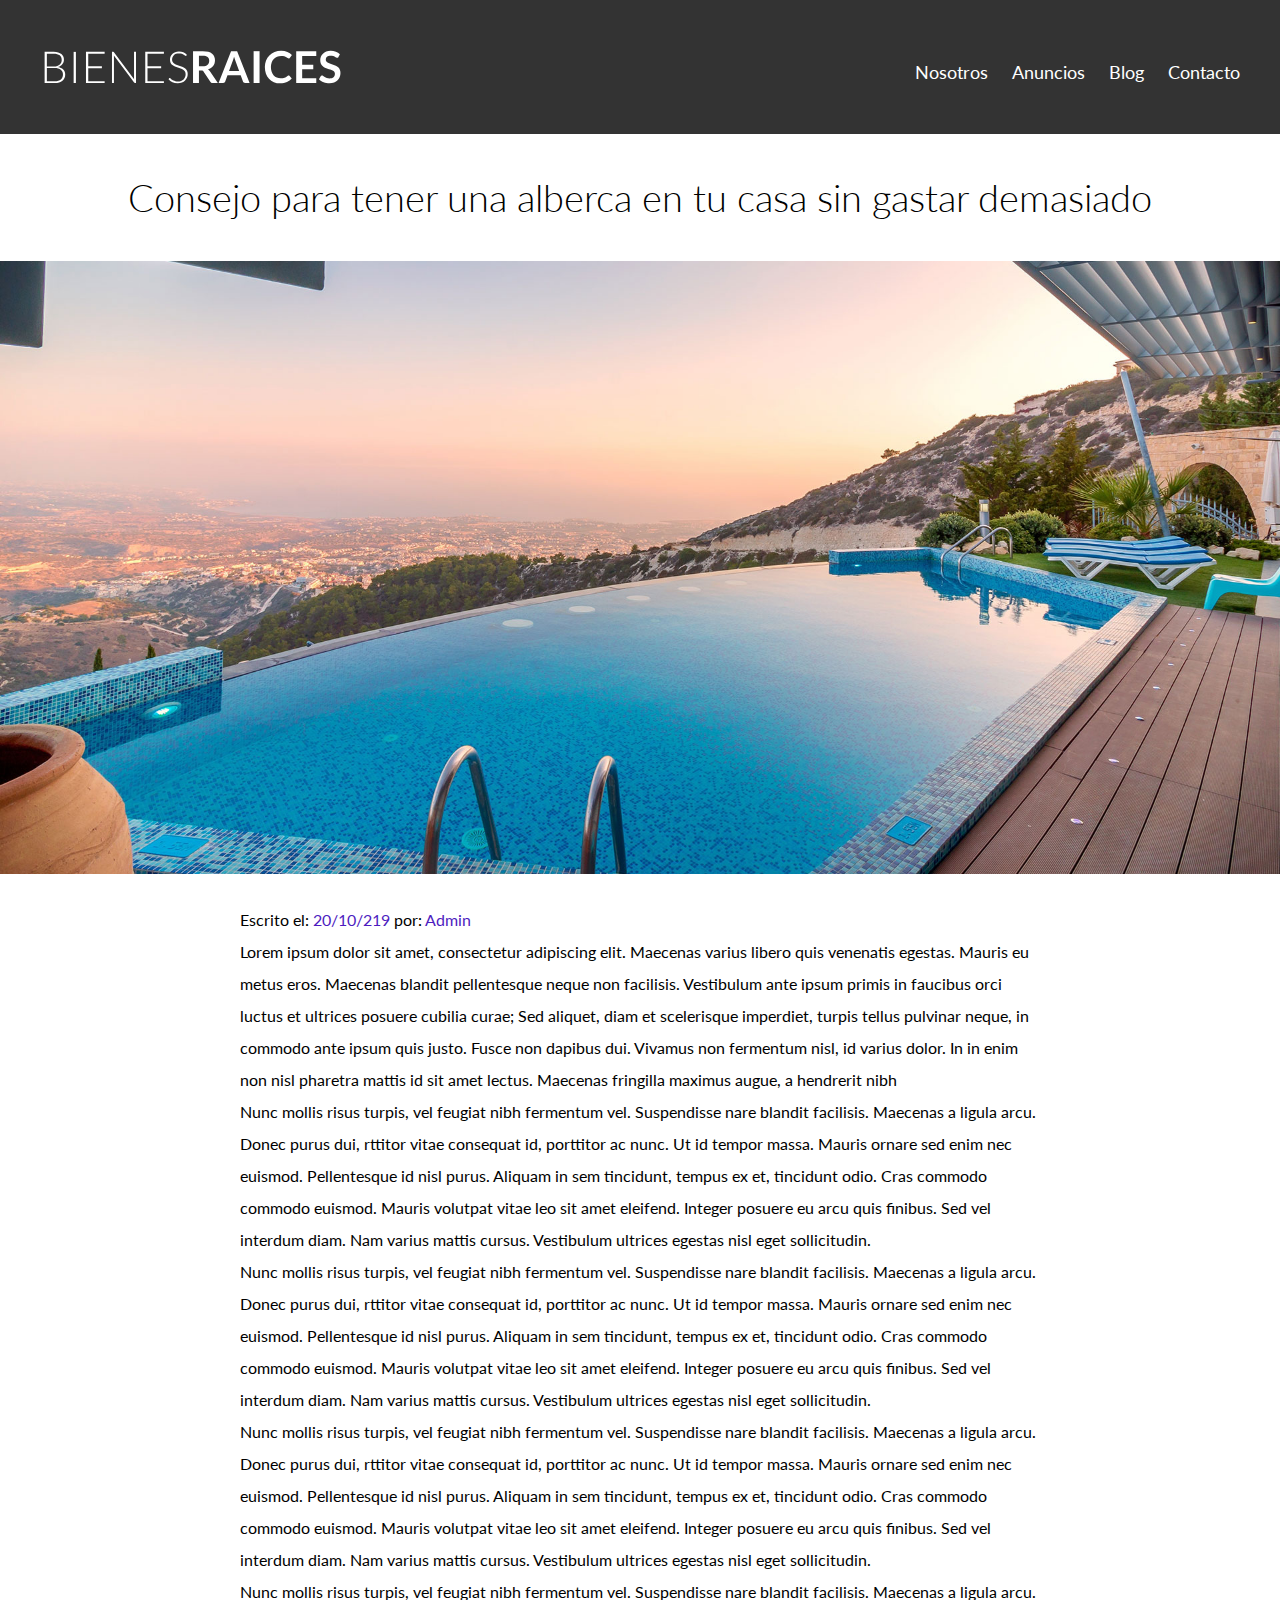
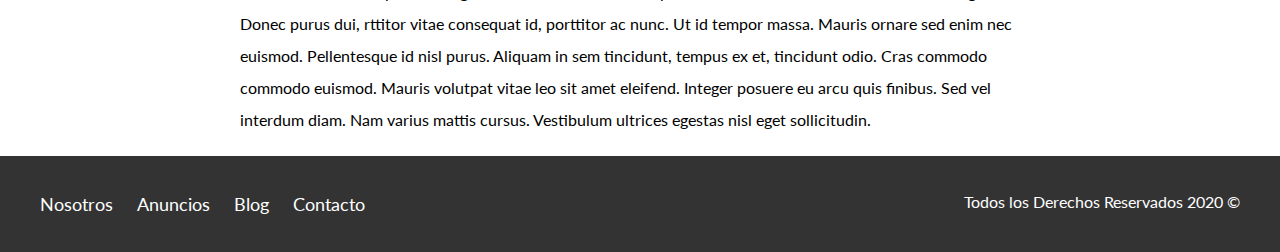
<file: entrada.html>
<!DOCTYPE html>
<html lang="en">

<head>
    <meta charset="UTF-8">
    <meta name="viewport" content="width=device-width, initial-scale=1.0">
    <title>TuDepaPe!</title>
    <link href="https://fonts.googleapis.com/css2?family=Lato:wght@300;400;700;900&display=swap" rel="stylesheet">
    <link rel="stylesheet" href="css/normalize.css">
    <link rel="stylesheet" href="css/estilos.css">
</head>

<body>
    <header class="site-header">
        <div class="contenedor contenido-header">
            <div class="barra">
                <a href="/">
                    <img src="img/logo.svg" alt="Logotipo de Bienes Raices">
                </a>

                <!-- <div class="mobile-menu">
                    <a href="#navegacion">
                        <img src="img/barras.svg" alt="Icono Menu">
                    </a>
                </div> -->

                <nav id="navegacion" class="navegacion">
                    <a href="nosotros.html">Nosotros</a>
                    <a href="anuncios.html">Anuncios</a>
                    <a href="blog.html">Blog</a>
                    <a href="contacto.html">Contacto</a>
                </nav>
            </div>

        </div>
        <!-- contenedor -->
    </header>

    <h1 class="fw-300 centrar-texto">Consejo para tener una alberca en tu casa sin gastar demasiado</h1>
    <img src="img/destacada2.jpg" alt="Imagen Principal">

    <main class="contenedor seccion contenido-centrado texto-entrada">
        <p>Escrito el: <span>20/10/219</span> por: <span>Admin</span></p>

        <p>
            Lorem ipsum dolor sit amet, consectetur adipiscing elit. Maecenas varius libero quis venenatis egestas. Mauris eu metus eros. Maecenas blandit pellentesque neque non facilisis. Vestibulum ante ipsum primis in faucibus orci luctus et ultrices posuere cubilia
            curae; Sed aliquet, diam et scelerisque imperdiet, turpis tellus pulvinar neque, in commodo ante ipsum quis justo. Fusce non dapibus dui. Vivamus non fermentum nisl, id varius dolor. In in enim non nisl pharetra mattis id sit amet lectus.
            Maecenas fringilla maximus augue, a hendrerit nibh
        </p>


        <p>
            Nunc mollis risus turpis, vel feugiat nibh fermentum vel. Suspendisse nare blandit facilisis. Maecenas a ligula arcu. Donec purus dui, rttitor vitae consequat id, porttitor ac nunc. Ut id tempor massa. Mauris ornare sed enim nec euismod. Pellentesque
            id nisl purus. Aliquam in sem tincidunt, tempus ex et, tincidunt odio. Cras commodo commodo euismod. Mauris volutpat vitae leo sit amet eleifend. Integer posuere eu arcu quis finibus. Sed vel interdum diam. Nam varius mattis cursus. Vestibulum
            ultrices egestas nisl eget sollicitudin.
        </p>

        <p>
            Nunc mollis risus turpis, vel feugiat nibh fermentum vel. Suspendisse nare blandit facilisis. Maecenas a ligula arcu. Donec purus dui, rttitor vitae consequat id, porttitor ac nunc. Ut id tempor massa. Mauris ornare sed enim nec euismod. Pellentesque
            id nisl purus. Aliquam in sem tincidunt, tempus ex et, tincidunt odio. Cras commodo commodo euismod. Mauris volutpat vitae leo sit amet eleifend. Integer posuere eu arcu quis finibus. Sed vel interdum diam. Nam varius mattis cursus. Vestibulum
            ultrices egestas nisl eget sollicitudin.
        </p>

        <p>
            Nunc mollis risus turpis, vel feugiat nibh fermentum vel. Suspendisse nare blandit facilisis. Maecenas a ligula arcu. Donec purus dui, rttitor vitae consequat id, porttitor ac nunc. Ut id tempor massa. Mauris ornare sed enim nec euismod. Pellentesque
            id nisl purus. Aliquam in sem tincidunt, tempus ex et, tincidunt odio. Cras commodo commodo euismod. Mauris volutpat vitae leo sit amet eleifend. Integer posuere eu arcu quis finibus. Sed vel interdum diam. Nam varius mattis cursus. Vestibulum
            ultrices egestas nisl eget sollicitudin.
        </p>

        <p>
            Nunc mollis risus turpis, vel feugiat nibh fermentum vel. Suspendisse nare blandit facilisis. Maecenas a ligula arcu. Donec purus dui, rttitor vitae consequat id, porttitor ac nunc. Ut id tempor massa. Mauris ornare sed enim nec euismod. Pellentesque
            id nisl purus. Aliquam in sem tincidunt, tempus ex et, tincidunt odio. Cras commodo commodo euismod. Mauris volutpat vitae leo sit amet eleifend. Integer posuere eu arcu quis finibus. Sed vel interdum diam. Nam varius mattis cursus. Vestibulum
            ultrices egestas nisl eget sollicitudin.
        </p>

    </main>

    <footer class="site-footer seccion">
        <div class="contenedor contenedor-footer">
            <nav class="navegacion">
                <a href="nosotros.html">Nosotros</a>
                <a href="anuncios.html">Anuncios</a>
                <a href="blog.html">Blog</a>
                <a href="contacto.html">Contacto</a>
            </nav>

            <div class="copyright">
                <p>Todos los Derechos Reservados 2020 &copy;</p>
            </div>
        </div>
    </footer>
</body>

</html>
</file>
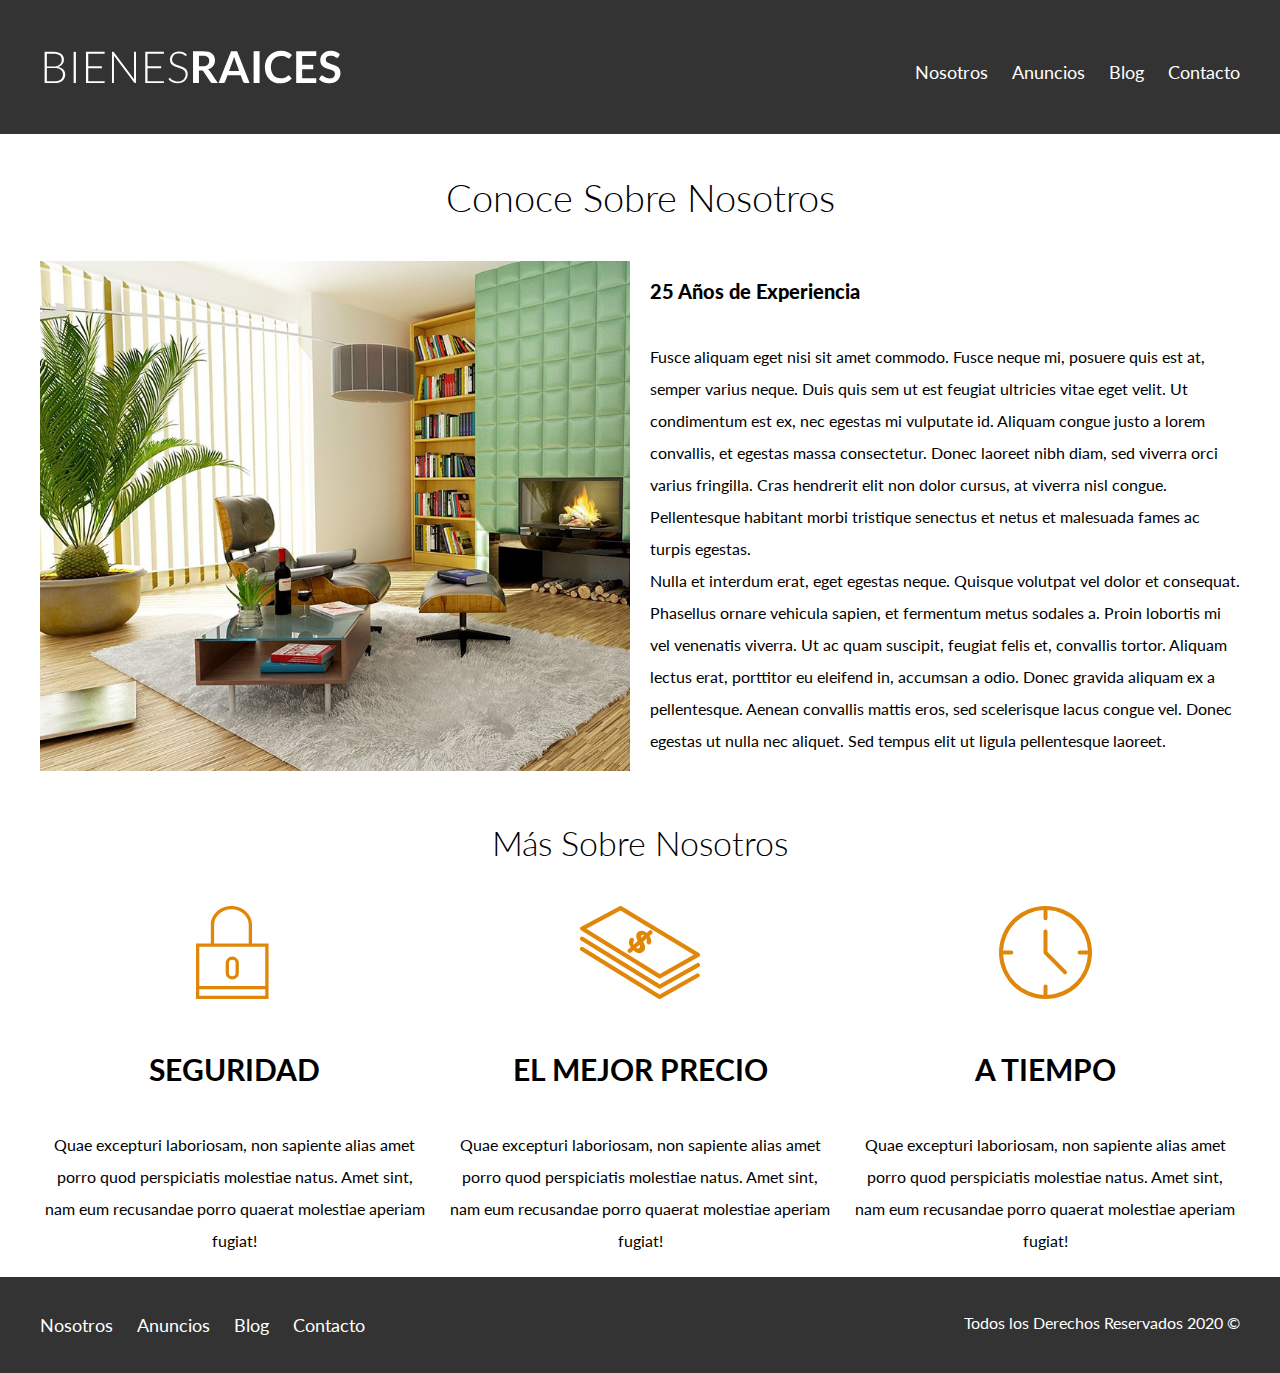
<file: nosotros.html>
<!DOCTYPE html>
<html lang="en">

<head>
    <meta charset="UTF-8">
    <meta name="viewport" content="width=device-width, initial-scale=1.0">
    <title>TuDepaPe!</title>
    <link href="https://fonts.googleapis.com/css2?family=Lato:wght@300;400;700;900&display=swap" rel="stylesheet">
    <link rel="stylesheet" href="css/normalize.css">
    <link rel="stylesheet" href="css/estilos.css">
</head>

<body>
    <header class="site-header">
        <div class="contenedor contenido-header">
            <div class="barra">
                <a href="/">
                    <img src="img/logo.svg" alt="Logotipo de Bienes Raices">
                </a>

                <!-- <div class="mobile-menu">
                    <a href="#navegacion">
                        <img src="img/barras.svg" alt="Icono Menu">
                    </a>
                </div> -->

                <nav id="navegacion" class="navegacion">
                    <a href="nosotros.html">Nosotros</a>
                    <a href="anuncios.html">Anuncios</a>
                    <a href="blog.html">Blog</a>
                    <a href="contacto.html">Contacto</a>
                </nav>
            </div>

        </div>
        <!-- contenedor -->
    </header>

    <main class="contenedor">
        <h1 class="fw-300 centrar-texto">Conoce Sobre Nosotros</h1>

        <div class="contenido-nosotros">
            <div class="imagen">
                <img src="img/nosotros.jpg" alt="Imagen Sobre Nosotros">
            </div>
            <div class="texto-nosotros">
                <blockquote>25 Años de Experiencia</blockquote>

                <p>
                    Fusce aliquam eget nisi sit amet commodo. Fusce neque mi, posuere quis est at, semper varius neque. Duis quis sem ut est feugiat ultricies vitae eget velit. Ut condimentum est ex, nec egestas mi vulputate id. Aliquam congue justo a lorem convallis, et
                    egestas massa consectetur. Donec laoreet nibh diam, sed viverra orci varius fringilla. Cras hendrerit elit non dolor cursus, at viverra nisl congue. Pellentesque habitant morbi tristique senectus et netus et malesuada fames ac turpis
                    egestas.
                </p>

                <p>
                    Nulla et interdum erat, eget egestas neque. Quisque volutpat vel dolor et consequat. Phasellus ornare vehicula sapien, et fermentum metus sodales a. Proin lobortis mi vel venenatis viverra. Ut ac quam suscipit, feugiat felis et, convallis tortor. Aliquam
                    lectus erat, porttitor eu eleifend in, accumsan a odio. Donec gravida aliquam ex a pellentesque. Aenean convallis mattis eros, sed scelerisque lacus congue vel. Donec egestas ut nulla nec aliquet. Sed tempus elit ut ligula pellentesque
                    laoreet.
                </p>
            </div>
        </div>
    </main>

    <section class="contenedor seccion">
        <h2 class="fw-300 centrar-texto">Más Sobre Nosotros</h2>

        <div class="iconos-nosotros">
            <div class="icono">
                <img src="img/icono1.svg" alt="Icono seguridad">
                <h3>Seguridad</h3>
                <p>Quae excepturi laboriosam, non sapiente alias amet porro quod perspiciatis molestiae natus. Amet sint, nam eum recusandae porro quaerat molestiae aperiam fugiat!</p>
            </div>

            <div class="icono">
                <img src="img/icono2.svg" alt="Icono mejor precio">
                <h3>El Mejor Precio</h3>
                <p>Quae excepturi laboriosam, non sapiente alias amet porro quod perspiciatis molestiae natus. Amet sint, nam eum recusandae porro quaerat molestiae aperiam fugiat!</p>
            </div>

            <div class="icono">
                <img src="img/icono3.svg" alt="Icono a tiempo">
                <h3>A Tiempo</h3>
                <p>Quae excepturi laboriosam, non sapiente alias amet porro quod perspiciatis molestiae natus. Amet sint, nam eum recusandae porro quaerat molestiae aperiam fugiat!</p>
            </div>
        </div>
    </section>

    <footer class="site-footer seccion">
        <div class="contenedor contenedor-footer">
            <nav class="navegacion">
                <a href="nosotros.html">Nosotros</a>
                <a href="anuncios.html">Anuncios</a>
                <a href="blog.html">Blog</a>
                <a href="contacto.html">Contacto</a>
            </nav>

            <div class="copyright">
                <p>Todos los Derechos Reservados 2020 &copy;</p>
            </div>
        </div>
    </footer>
</body>

</html>
</file>
<file: css/estilos.css>
html {
    box-sizing: border-box;
    font-size: 62.5%;
    /** Reset para REMS - 62.5% = 10px de 16px **/
}

*,
*:before,
*:after {
    box-sizing: inherit;
}

body {
    font-family: 'Lato', sans-serif;
    font-size: 1.6rem;
    line-height: 2;
}


/* Globales */

.contenedor {
    width: 95%;
    max-width: 120rem;
    margin: 0 auto;
}

img {
    max-width: 100%;
}

h1 {
    font-size: 3.8rem;
}

h2 {
    font-size: 3.4rem;
}

h3 {
    font-size: 3rem;
}

h4 {
    font-size: 2.6rem;
}


/* Utilidades  */

.seccion {
    margin-top: 2rem;
    margin-bottom: 2rem;
}

.fw-300 {
    font-weight: 300;
}

.centrar-texto {
    text-align: center;
}

.d-block {
    display: block!important;
}

.contenido-centrado {
    max-width: 800px;
}


/* Botones */

.boton {
    color: white;
    font-weight: 700;
    text-decoration: none;
    font-size: 1.8rem;
    padding: 1rem 3rem;
    margin-top: 3rem;
    display: inline-block;
    text-align: center;
    border: none;
    display: block;
    flex: 0 0 100%;
}

@media (min-width: 768px) {
    .boton {
        display: inline-block;
        flex: 0 0 auto;
    }
}

.boton:hover {
    cursor: pointer;
}

.boton-morado {
    background-color: #3a04b9;
}

.boton-dorado {
    background-color: #e4ad2ee7;
}


/* Header */

.site-header {
    background-color: #333333;
    padding: 1rem 0 3rem 0;
}

.site-header.inicio {
    background-image: url(../img/header.jpg);
    background-position: center center;
    background-size: cover;
    height: 100vh;
    min-height: 60rem;
}

.contenido-header {
    height: 100%;
    display: flex;
    flex-direction: column;
    justify-content: space-between;
    text-align: center;
}

@media (min-width: 768px) {
    .contenido-header {
        text-align: left;
    }
}

.contenido-header h1 {
    color: #ffffff;
    padding-bottom: 2rem;
    max-width: 60rem;
    line-height: 2;
}


/* .mobile-menu img {
    width: 5rem;
}

@media (min-width: 768px) {
    .mobile-menu img {
        display: none;
    }
} */

.barra {
    padding-top: 3rem;
}

@media (min-width: 768px) {
    .barra {
        display: flex;
        justify-content: space-between;
        align-items: center;
    }
}


/* Navegacion */


/* .navegacion:target {
    display: block;
} */

.navegacion {
    display: block;
}

@media (min-width: 768px) {
    .navegacion {
        display: block;
    }
}

.navegacion a {
    color: #ffffff;
    text-decoration: none;
    font-size: 2.2rem;
    /** = 18px **/
    display: block;
}

@media (min-width: 768px) {
    .navegacion a {
        display: inline-block;
        margin-right: 2rem;
        font-size: 1.8rem;
    }
    .navegacion a:last-of-type {
        margin-right: 0;
    }
}

.navegacion a:hover {
    color: #e4ad2ee7;
}


/* Iconos Nosotros */

@media (min-width: 768px) {
    .iconos-nosotros {
        display: flex;
        justify-content: space-between;
    }
}

.icono {
    flex-basis: calc(33.3% - 1rem);
    text-align: center;
}

@media (min-width: 768px) {
    .icono {
        flex-basis: calc(33.3% - 1rem);
    }
}

.icono h3 {
    text-transform: uppercase;
}


/* Anuncios */

@media (min-width: 768px) {
    .contenedor-anuncios {
        display: flex;
        justify-content: space-between;
        flex-wrap: wrap;
    }
}

.anuncio {
    flex: 0 0 calc(33.3% - 1rem);
    border: 1px solid #b5b5b5;
    background-color: #f5f5f5;
    margin-bottom: 2rem;
}

@media (min-width: 768px) {
    .anuncio {
        flex: 0 0 calc(33.3% - 1rem);
    }
}

.contenido-anuncio {
    padding: 2rem;
}

.contenido-anuncio h3,
p {
    margin: 0;
}

.precio {
    color: #e4ad2ee7;
    font-weight: 700;
}

.iconos-caracteristicas {
    list-style: none;
    padding: 0;
    display: flex;
    justify-content: space-evenly;
    flex: 1;
    max-width: 500px;
}

.iconos-caracteristicas li {
    /* flex: 1; */
    display: flex;
}

.iconos-caracteristicas li img {
    margin-right: 2rem;
}

.ver-todas {
    display: flex;
    justify-content: flex-end;
}


/* Contacto Home */

.imagen-contacto {
    background-image: url("../img/encuentra.jpg");
    background-position: center center;
    background-size: cover;
    height: 40rem;
    display: flex;
    align-items: center;
}

.contenido-contacto {
    flex: 0 0 95%;
    color: #ffffff;
}

.contenido-contacto p {
    font-size: 1.8rem;
}


/* Seccion Inferior */

@media (min-width: 768px) {
    .seccion-inferior {
        display: flex;
        justify-content: space-between;
    }
    .seccion-inferior .blog {
        flex-basis: 60%;
    }
    .seccion-inferior .testimoniales {
        flex-basis: calc(40% - 2rem);
    }
}

.entrada-blog {
    margin-bottom: 2rem;
}

@media (min-width: 768px) {
    .entrada-blog {
        display: flex;
        justify-content: space-between;
    }
}

.entrada-blog:last-of-type {
    margin-bottom: 0;
}

@media (min-width: 768px) {
    .entrada-blog .imagen {
        flex-basis: 40%;
    }
    .entrada-blog .texto-entrada {
        flex-basis: calc(60% - 3rem);
    }
}

.texto-entrada h4 {
    margin: 0;
    line-height: 1.4;
}

.texto-entrada a {
    color: #000000;
    text-decoration: none;
}

.texto-entrada h4::after {
    content: '';
    display: block;
    width: 15rem;
    height: .5rem;
    background-color: #3a04b9;
    margin-top: 1rem;
}

.texto-entrada span {
    color: #4d1cc0;
}


/* Testimoniales */

.testimonial {
    background-color: #e4ad2ee7;
    font-size: 2.4rem;
    padding: 1rem;
    color: #ffffff;
    border-radius: 2rem;
}

.testimonial p {
    text-align: right;
}

.testimonial blockquote::before {
    content: '';
    background-image: url(../img/comilla.svg);
    width: 4rem;
    height: 4rem;
    display: block;
    position: absolute;
    left: -2rem;
}

.testimonial blockquote {
    position: relative;
    padding-left: 5rem;
    font-weight: 300;
}


/* Footer */

.site-footer {
    background-color: #333333;
    margin: 0;
}

.contenedor-footer {
    padding: 3rem 0;
    text-align: center;
}

@media (min-width: 768px) {
    .contenedor-footer {
        display: flex;
        justify-content: space-between;
    }
}

.site-footer nav {
    display: none;
}

@media (min-width: 768px) {
    .site-footer nav {
        display: block;
    }
}

.copyright {
    margin: 0;
    color: #ffffff;
}


/* INTERNAS */


/* Nosotros */

@media (min-width: 768px) {
    .contenido-nosotros {
        display: grid;
        /* grid-template-columns: 50% 50%; 
           grid-template-columns: 1fr 1fr; 
           grid-template-columns: repeat(2,50%); 
           Hace lo mismo 
        */
        grid-template-columns: repeat(2, 1fr);
        grid-column-gap: 2rem;
    }
}

.texto-nosotros blockquote {
    font-weight: 900;
    font-size: 2rem;
    margin: 0;
    padding: 1rem 0 3rem 0;
}


/* Anuncio */

.resumen-propiedad {
    display: flex;
    justify-content: space-between;
    align-items: center;
}


/* Contacto */

.contacto p {
    font-size: 1.4rem;
    color: #4f4f4f;
    margin: 2rem 0 0 0;
}

legend {
    font-size: 2rem;
    color: #4f4f4f;
}

label {
    font-weight: 700;
    display: block;
    text-transform: uppercase;
}

input:not([type="submit"]),
textarea,
select {
    padding: 1rem;
    display: block;
    width: 100%;
    background-color: #e1e1e1;
    margin-bottom: 2rem;
    border: none;
    border-radius: 1rem;
}

input[type="radio"] {
    width: auto;
    margin: 0;
}

select {
    -webkit-appearance: none;
    appearance: none;
}

textarea {
    height: 20rem;
}

.forma-contacto {
    max-width: 30rem;
    display: flex;
    justify-content: space-between;
    align-items: center;
}
</file>
